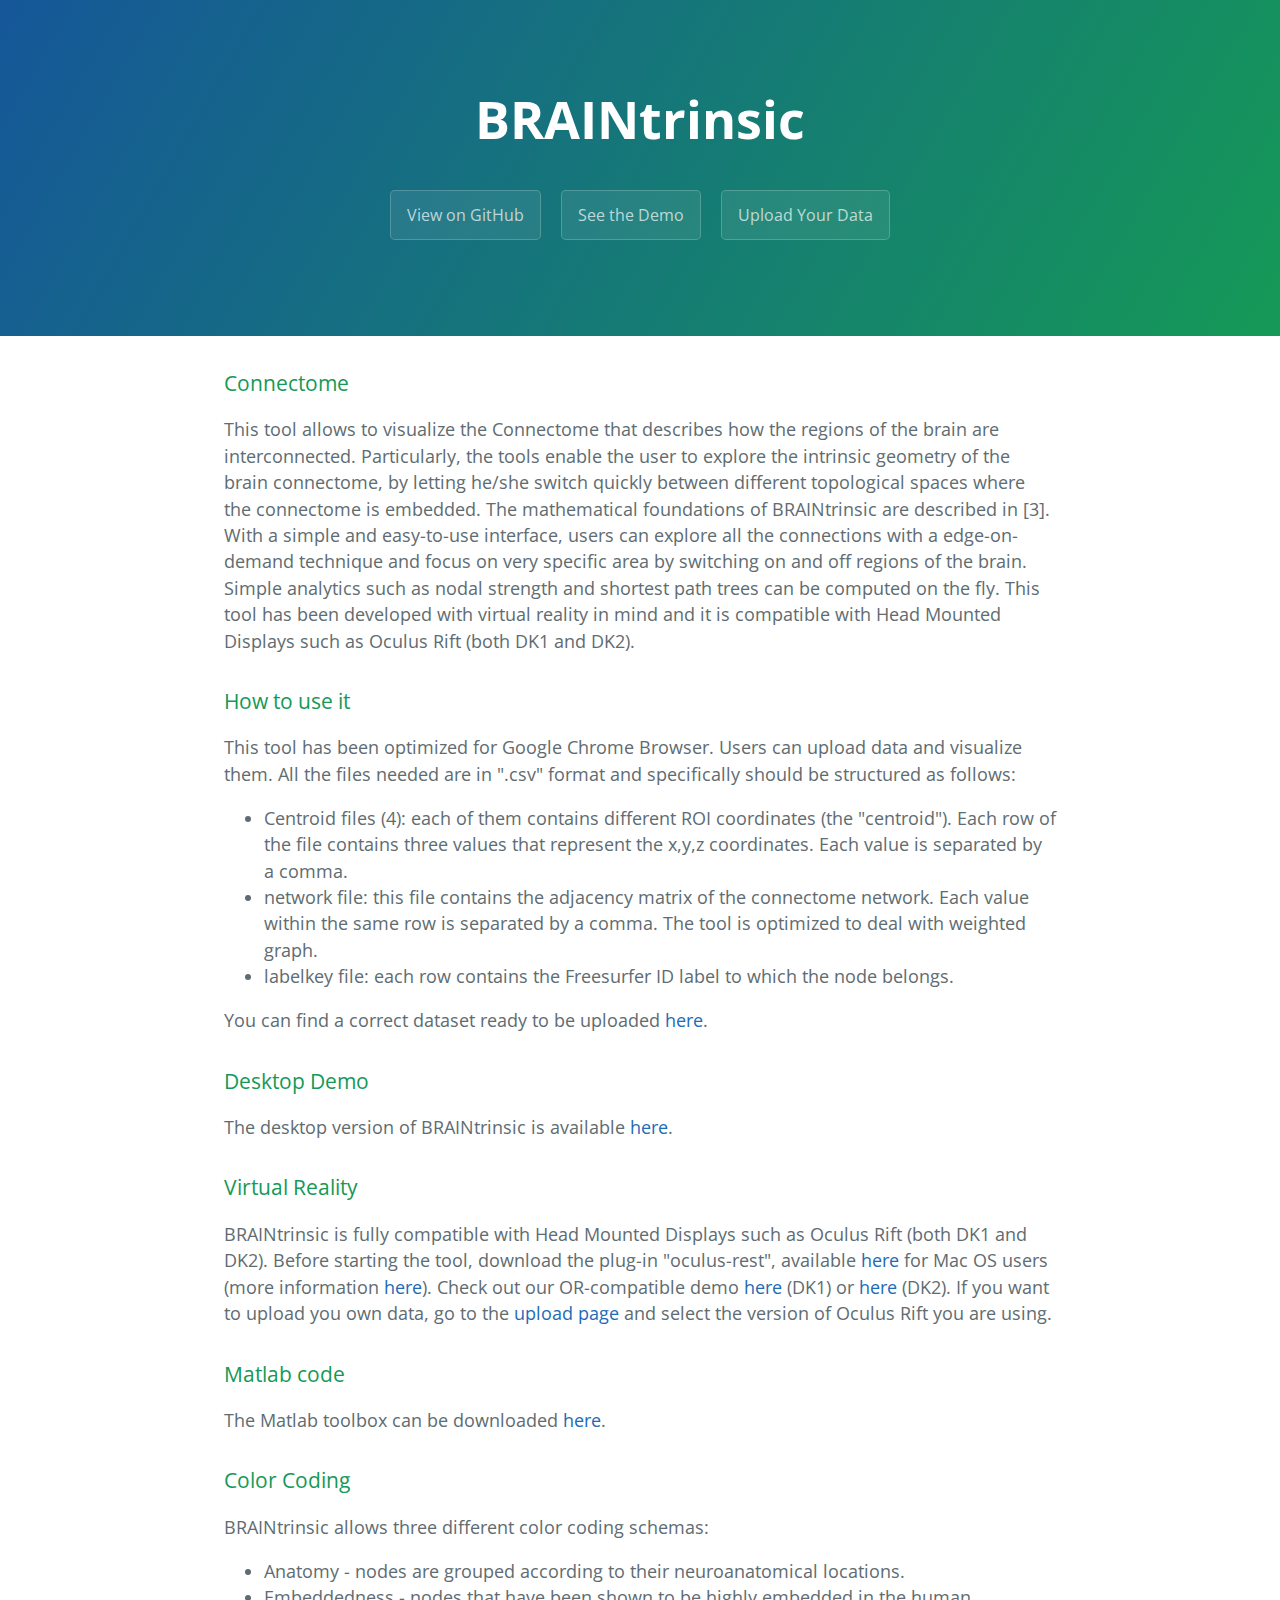
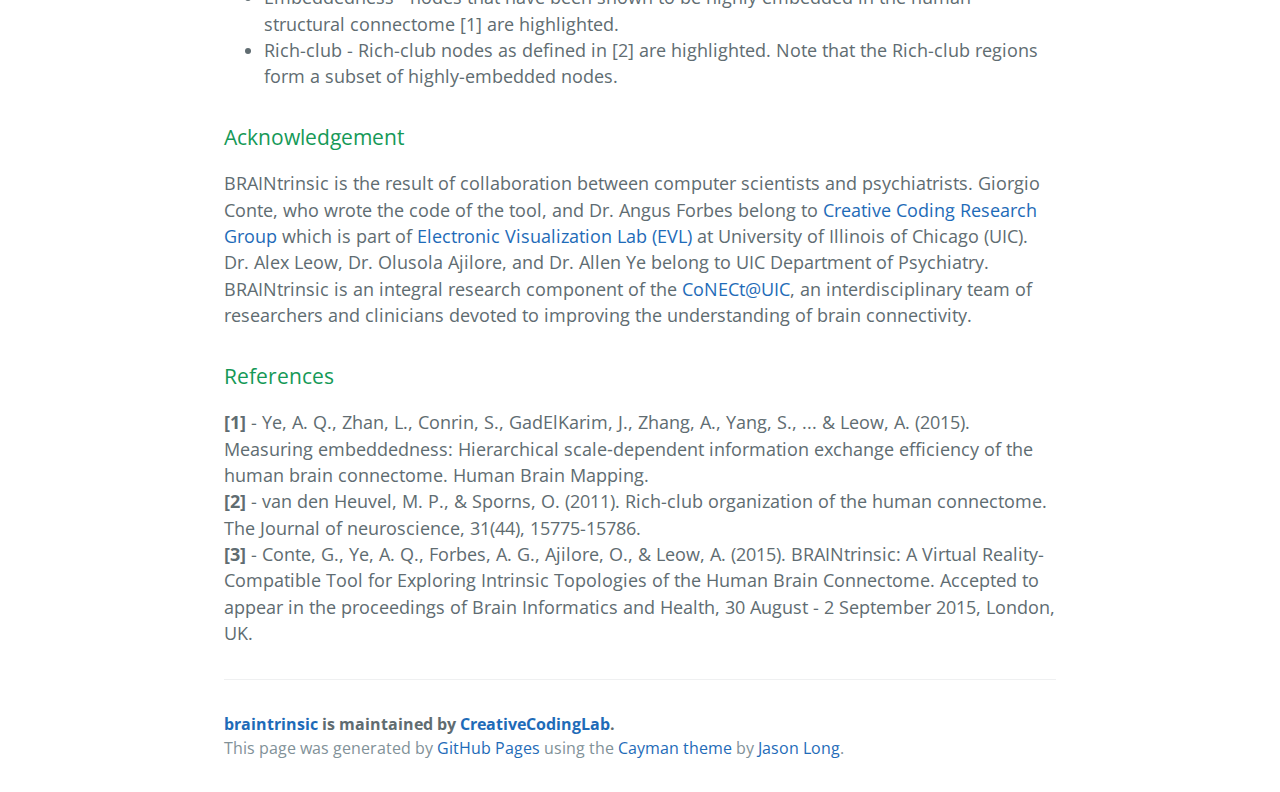
<file: index.html>
<!DOCTYPE html>
<html lang="en-us">
  <head>
    <meta charset="UTF-8">
    <title>braintrinsic by CreativeCodingLab</title>
    <meta name="viewport" content="width=device-width, initial-scale=1">
    <link rel="stylesheet" type="text/css" href="stylesheets/normalize.css" media="screen">
    <link href='http://fonts.googleapis.com/css?family=Open+Sans:400,700' rel='stylesheet' type='text/css'>
    <link rel="stylesheet" type="text/css" href="stylesheets/stylesheet.css" media="screen">
    <link rel="stylesheet" type="text/css" href="stylesheets/github-light.css" media="screen">

  </head>
  <body>

  <script>
      (function(i,s,o,g,r,a,m){i['GoogleAnalyticsObject']=r;i[r]=i[r]||function(){
          (i[r].q=i[r].q||[]).push(arguments)},i[r].l=1*new Date();a=s.createElement(o),
              m=s.getElementsByTagName(o)[0];a.async=1;a.src=g;m.parentNode.insertBefore(a,m)
      })(window,document,'script','//www.google-analytics.com/analytics.js','ga');

      ga('create', 'UA-67052687-1', 'auto');
      ga('send', 'pageview');

  </script>


    <section class="page-header">
      <h1 class="project-name">BRAINtrinsic</h1>
      <h2 class="project-tagline"></h2>
      <a href="https://github.com/CreativeCodingLab/BRAINtrinsic" class="btn">View on GitHub</a>
      <a onclick="location.href=this.href+'?dataset=Demo1&vr=0&load=0';return false;" href="visualization.html" class="btn">See the Demo</a>
      <a href="upload.html" class="btn">Upload Your Data</a>
    </section>

    <section class="main-content">
      <h3>
<a id="welcome-to-github-pages" class="anchor" href="#welcome-to-github-pages" aria-hidden="true"><span class="octicon octicon-link"></span></a>Connectome</h3>

<p>This tool allows to visualize the Connectome that describes how the regions of the brain are interconnected.
    Particularly, the tools enable the user to explore the intrinsic geometry of the brain connectome, by letting he/she switch
    quickly between different topological spaces where the connectome is embedded.
    The mathematical foundations of BRAINtrinsic are described in [3].
    With a simple and easy-to-use interface, users can explore all the connections with a edge-on-demand technique and focus on
    very specific area by switching on and off regions of the brain. Simple analytics such as nodal strength and shortest path
    trees can be computed on the fly. This tool has been developed with virtual reality in mind and it is compatible with
    Head Mounted Displays such as Oculus Rift (both DK1 and DK2).</p>

<h3>
<a id="designer-templates" class="anchor" href="#designer-templates" aria-hidden="true"><span class="octicon octicon-link"></span></a>How to use it</h3>

<p> This tool has been optimized for Google Chrome Browser.
    Users can upload data and visualize them. All the files needed are in ".csv" format and specifically should be structured as follows:
    <ul>
        <li>Centroid files (4): each of them contains different ROI coordinates (the "centroid"). Each row of the file contains three values that represent the x,y,z coordinates. Each value is separated by a comma.</li>
        <li>network file: this file contains the adjacency matrix of the connectome network. Each value within the same row is separated by a comma. The tool is optimized to deal with weighted graph.</li>
        <li>labelkey file: each row contains the Freesurfer ID label to which the node belongs.</li>
    </ul>
    You can find a correct dataset ready to be uploaded <a href="https://github.com/CreativeCodingLab/BRAINtrinsic/tree/gh-pages/data/Demo1">here</a>.
</p>

<h3>
<a id="demo" class="anchor" href="#designer-templates" aria-hidden="true"><span class="octicon octicon-link"></span></a>Desktop Demo</h3>
<p>
    The desktop version of BRAINtrinsic is available <a onclick="location.href=this.href+'?dataset=Demo1&vr=0&load=0';return false;" href="visualization.html">here</a>.
</p>

<h3>
    <a id="vr" class="anchor" href="#designer-templates" aria-hidden="true"><span class="octicon octicon-link"></span></a>Virtual Reality</h3>
        <p>
            BRAINtrinsic is fully compatible with Head Mounted Displays such as Oculus Rift (both DK1 and DK2). Before starting the tool, download the plug-in "oculus-rest", available <a href="https://github.com/CreativeCodingLab/BRAINtrinsic/blob/gh-pages/oculus-rest">here</a> for Mac OS users (more information <a href="https://github.com/msfeldstein/oculus-rest">here</a>).
            Check out our OR-compatible demo <a onclick="location.href=this.href+'?dataset=Demo1&vr=1&load=0';return false;" href="visualization.html">here</a> (DK1) or <a onclick="location.href=this.href+'?dataset=Demo1&vr=2&load=0';return false;" href="visualization.html">here</a> (DK2).
            If you want to upload you own data, go to the <a href="http://creativecodinglab.github.io/BRAINtrinsic/upload.html">upload page</a> and select the version of Oculus Rift you are using.
        </p>
<h3>
    <a id="matlab-code" class="anchor" href="#designer-templates" aria-hidden="true"><span class="octicon octicon-link"></span></a>Matlab code</h3>
        <p>
            The Matlab toolbox can be downloaded <a href="https://github.com/CreativeCodingLab/BRAINtrinsic/tree/master/Matlab%20toolbox">here</a>.
        </p>

<h3>
    <a id="color coding" class="anchor" href="#designer-templates" aria-hidden="true"><span class="octicon octicon-link"></span></a>Color Coding</h3>
        <p>
            BRAINtrinsic allows three different color coding schemas:
            <ul>
                <li>Anatomy - nodes are grouped according to their neuroanatomical locations.</li>
                <li>Embeddedness - nodes that have been shown to be highly embedded in the human structural connectome [1] are highlighted.</li>
                <li>Rich-club - Rich-club nodes as defined in [2] are highlighted. Note that the Rich-club regions form a subset of highly-embedded nodes.</li>
            </ul>
        </p>


<h3>
    <a id="authors-and-contributors" class="anchor" href="#authors-and-contributors" aria-hidden="true"><span class="octicon octicon-link"></span></a>Acknowledgement</h3>

<p>BRAINtrinsic is the result of collaboration between computer scientists and psychiatrists. Giorgio Conte, who wrote the code of the tool, and Dr. Angus Forbes belong to <a href=" https://www.evl.uic.edu/creativecoding/")>Creative Coding Research Group</a>
    which is part of <a href="https://www.evl.uic.edu">Electronic Visualization Lab (EVL)</a> at University of Illinois of Chicago (UIC).
    Dr. Alex Leow, Dr. Olusola Ajilore, and Dr. Allen Ye belong to UIC Department of Psychiatry.
    BRAINtrinsic is an integral research component of the <a href="http://conect.brain.uic.edu/home">CoNECt@UIC</a>, an interdisciplinary team of researchers and clinicians devoted to improving the understanding of brain connectivity.
</p>

<h3>
    <a id="references" class="anchor" href="#authors-and-contributors" aria-hidden="true"><span class="octicon octicon-link"></span></a>References</h3>
<p>
    <b>[1]</b> - Ye, A. Q., Zhan, L., Conrin, S., GadElKarim, J., Zhang, A., Yang, S., ... & Leow, A. (2015). Measuring embeddedness: Hierarchical scale‐dependent information exchange efficiency of the human brain connectome. Human Brain Mapping.<br/>
    <b>[2]</b> - van den Heuvel, M. P., & Sporns, O. (2011). Rich-club organization of the human connectome. The Journal of neuroscience, 31(44), 15775-15786.<br/>
    <b>[3]</b> - Conte, G., Ye, A. Q., Forbes, A. G., Ajilore, O., & Leow, A. (2015). BRAINtrinsic: A Virtual Reality-Compatible Tool for Exploring Intrinsic Topologies of the Human Brain Connectome. Accepted to appear in the proceedings of
    Brain Informatics and Health, 30 August - 2 September 2015, London, UK.

</p>



        <footer class="site-footer">
        <span class="site-footer-owner"><a href="https://github.com/CreativeCodingLab/BRAINtrinsic">braintrinsic</a> is maintained by <a href="https://github.com/CreativeCodingLab">CreativeCodingLab</a>.</span>

        <span class="site-footer-credits">This page was generated by <a href="https://pages.github.com">GitHub Pages</a> using the <a href="https://github.com/jasonlong/cayman-theme">Cayman theme</a> by <a href="https://twitter.com/jasonlong">Jason Long</a>.</span>
      </footer>

    </section>

  
  </body>
</html>
</file>
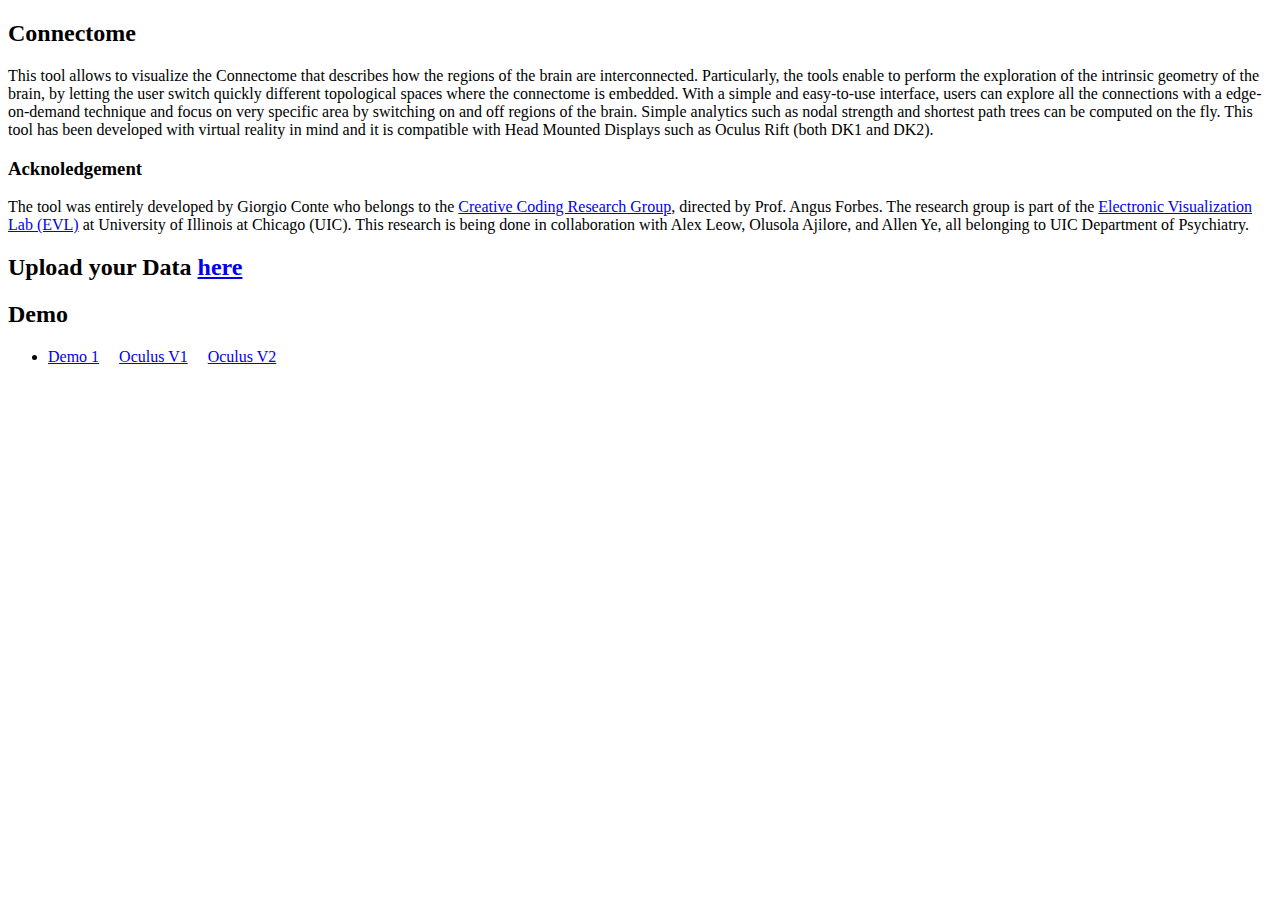
<file: index_vis.html>
<!DOCTYPE html>
<html>
<head lang="en">
    <meta charset="UTF-8">
    <title>Brain Vis</title>
</head>

<script type="text/javascript" src="js/utils/parsingData.js"></script>
<script src="js/external-libraries/queue.js"></script>
<script>

    loadVisualization = function (folderName) {
        queue()
                .defer(setFolder,folderName)
                .awaitAll( function() {
                    console.log(folder);

                    //document.location.href = "visualization.html";
                });
    }

</script>


<body>

<h2>Connectome</h2>
This tool allows to visualize the Connectome that describes how the regions of the brain are interconnected.
Particularly, the tools enable to perform the exploration of the intrinsic geometry of the brain, by letting the user
switch quickly different topological spaces where the connectome is embedded.
With a simple and easy-to-use interface, users can explore all the connections with a edge-on-demand technique and focus on
very specific area by switching on and off regions of the brain. Simple analytics such as nodal strength and shortest path
trees can be computed on the fly. This tool has been developed with virtual reality in mind and it is compatible with
Head Mounted Displays such as Oculus Rift (both DK1 and DK2).

<h3>Acknoledgement</h3>
The tool was entirely developed by Giorgio Conte who belongs to the <a href="https://www.evl.uic.edu/creativecoding/">Creative Coding Research Group</a>, directed by Prof.
Angus Forbes. The research group is part of the <a href="https://www.evl.uic.edu">Electronic Visualization Lab (EVL)</a>  at University of Illinois at Chicago (UIC).
This research is being done in collaboration with Alex Leow, Olusola Ajilore, and Allen Ye, all belonging to UIC Department of Psychiatry.

<h2>Upload your Data <a href="upload.html">here</a> </h2>


<h2>Demo</h2>

<ul>
    <li>
        <a onclick="location.href=this.href+'?dataset=Demo1&vr=0&load=0';return false;" href="visualization.html">Demo 1</a>
        &nbsp&nbsp&nbsp
        <a onclick="location.href=this.href+'?dataset=Demo1&vr=1&load=0';return false;" href="visualization.html">Oculus V1</a>
        &nbsp&nbsp&nbsp
        <a onclick="location.href=this.href+'?dataset=Demo1&vr=2&load=0';return false;" href="visualization.html">Oculus V2</a>
    </li>
</ul>

</body>
</html>
</file>
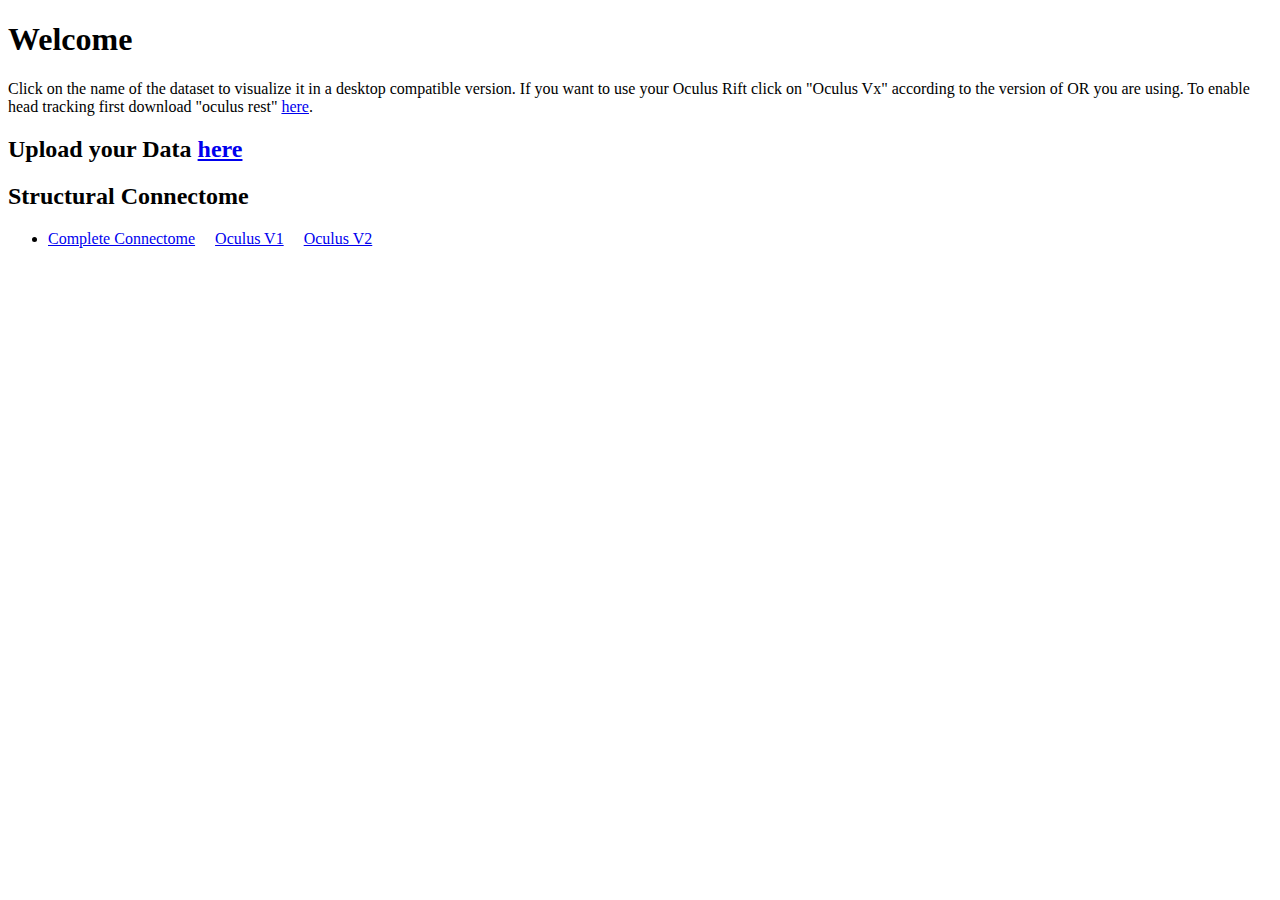
<file: index_vr.html>
<!DOCTYPE html>
<html>
<head lang="en">
    <meta charset="UTF-8">
    <title>Brain Vis</title>
</head>

<script type="text/javascript" src="js/utils/parsingData.js"></script>
<script src="js/external-libraries/queue.js"></script>
<script>

    loadVisualization = function (folderName) {
        queue()
                .defer(setFolder,folderName)
                .awaitAll( function() {
                     console.log(folder);
                });
    }

</script>

<body>
<h1>Welcome</h1>
Click on the name of the dataset to visualize it in a desktop compatible version. If you want to use your Oculus Rift click on
"Oculus Vx" according to the version of OR you are using. To enable head tracking first download "oculus rest"
<a href="https://github.com/possan/oculus-rest/">here</a>.

<h2>Upload your Data <a href="upload.html">here</a> </h2>

<h2>Structural Connectome</h2>

<ul>
    <li>
        <a onclick="location.href=this.href+'?dataset=Demo1&vr=0&load=0';return false;" href="visualization.html">Complete Connectome</a>
        &nbsp&nbsp&nbsp
        <a onclick="location.href=this.href+'?dataset=Demo1&vr=1&load=0';return false;" href="visualization.html">Oculus V1</a>
        &nbsp&nbsp&nbsp
        <a onclick="location.href=this.href+'?dataset=Demo1&vr=2&load=0';return false;" href="visualization.html">Oculus V2</a>
    </li>
</ul>

</body>
</html>
</file>
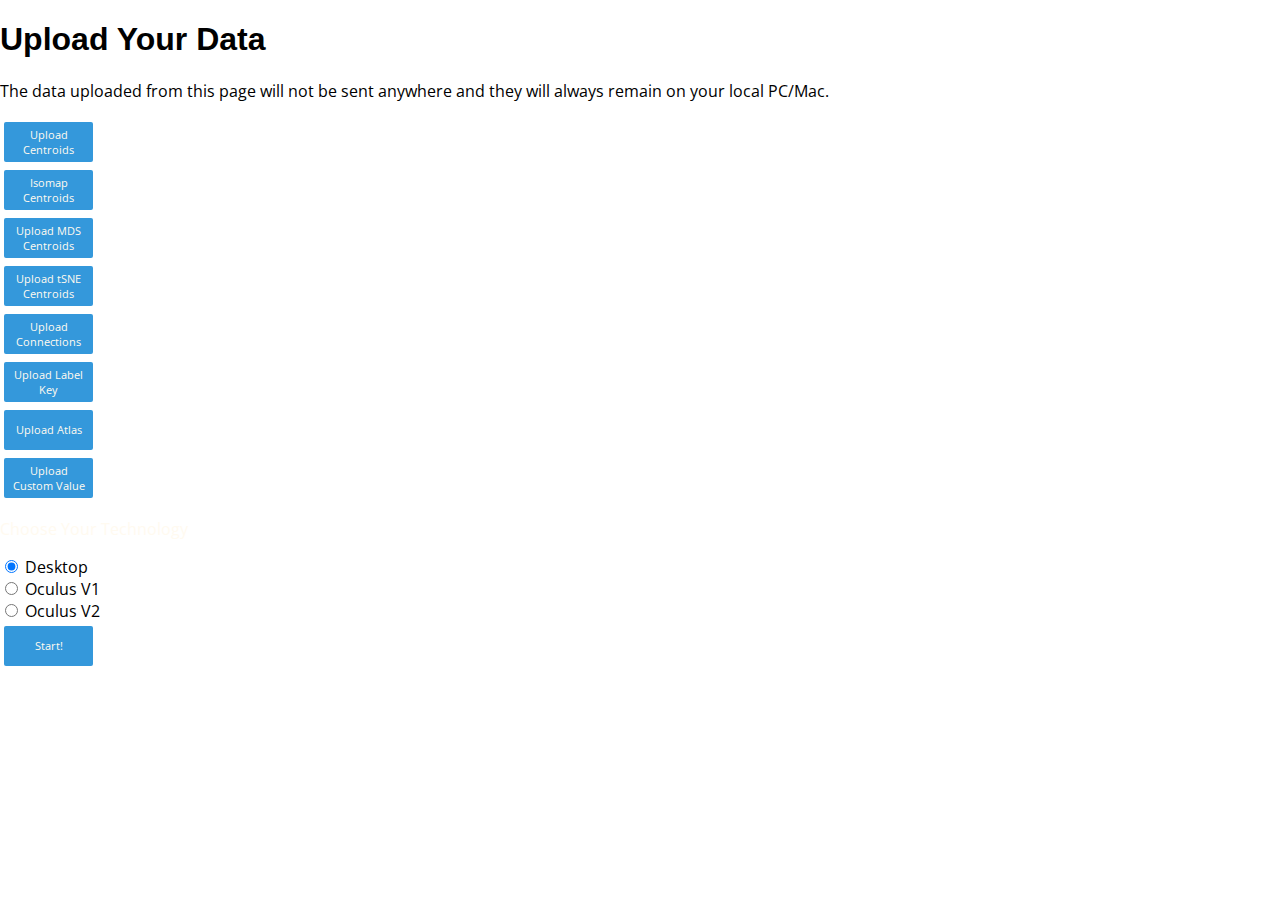
<file: upload.html>
<!DOCTYPE html>
<html xmlns="http://www.w3.org/1999/html">
<head lang="en">
    <meta charset="UTF-8">
    <title>Upload Your Data</title>
    <!-- Fonts -->
    <link href='//fonts.googleapis.com/css?family=Open+Sans:300italic,400italic,600italic,700italic,800italic,400,300,600,700,800' rel='stylesheet' type='text/css'/>

    <!-- Styles -->
    <link href="style/style.css" rel="stylesheet" type="text/css" />
    <link rel="stylesheet" type="text/css" href="style/themes/message_default.css">

    <!-- Scripts -->
    <script type="text/javascript" src="js/external-libraries/three.min.js"></script>
    <script type="text/javascript"  src="js/external-libraries/TrackballControls.js"></script>
    <script  type="text/javascript" src="js/external-libraries/papaparse.js"></script>
    <script type="text/javascript" src="js/external-libraries/oculusRiftEffect.js"></script>
    <script type="text/javascript" src="js/external-libraries/Projector.js"></script>
    <script type="text/javascript" src="js/utils/Dijkstra.js"></script>

    <script src="js/external-libraries/OculusControls.js"></script>
    <script src="js/external-libraries/queue.js"></script>
    <script src="js/external-libraries/d3.js" ></script>
    <script type = "text/javascript" src = "js/utils/scale.js"></script>
    <script src="js/external-libraries/jQuery.js"></script>
    <script src="js/utils/parsingData.js"></script>
    <script type = "text/javascript" src="js/external-libraries/colorbrewer.js"></script>
    <script type = "text/javascript" src ="js/utils/BCT.js"></script>
    <script src="js/graphics.js"></script>
    <script src="js/GUI.js"></script>
    <script src="js/model.js"></script>
    <script type="text/javascript" src="js/graphicsUtils.js"></script>
    <script src = "js/external-libraries/message.js"></script>
    <script src = "js/utils/upload.js"></script>
    <script src = "js/indexedDB.js"></script>
    <script >
        document.addEventListener("DOMContentLoaded", function(){

            if("indexedDB" in window) {
                idbSupported = true;
            } else{
                alert("This browser is not supporting indexedDB, so the application may not work correctly.")
            }

            if(idbSupported) {

                var deleteRequest = indexedDB.deleteDatabase('db');

                deleteRequest.onsuccess = function(e){
                    console.log("db deleted successfully");
                }

                var openRequest = indexedDB.open("db",1);

                openRequest.onupgradeneeded = function(e) {
                    console.log("Upgrading...");
                    console.log("running onupgradeneeded");
                    var thisDB = e.target.result;

                    if(!thisDB.objectStoreNames.contains("locations")) {
                        thisDB.createObjectStore("locations");
                    }

                };

                openRequest.onsuccess = function(e) {
                    console.log("Success!");
                    db = e.target.result;
                };

                openRequest.onerror = function(e) {
                    console.log("Error");
                    console.dir(e);
                };

            }

        },false);


    </script>

</head>
<body>
<h1>Upload Your Data</h1>

<div class = "menu" id  = 'full'>
    <p id="black">
        The data uploaded from this page will not be sent anywhere and they will always remain on your local PC/Mac.
    </p>

    <button type = 'button' id = 'anatomyBtn'>
        <input id = 'anatomyCentroids' type = 'file' onchange="uploadAnatomyCentroids()">Upload Centroids</input>
    </button>
    <br>


    <button type = 'button' id = 'isomapBtn'>
        <input id = 'isomapCentroid' type = 'file' onchange="uploadIsomapCentroids()">Isomap Centroids</input>
    </button>

    <br>


    <button type = 'button' id = 'mdsBtn'>
        <input id = 'mdsCentroid' type = 'file' onchange="uploadMDSCentroids()">Upload MDS Centroids</input>
    </button>
    <br>

    <button type = 'button' id = 'tsneBtn'>
        <input id = 'tsneCentroid' type = 'file' onchange="uploadtSNECentroids()">Upload tSNE Centroids</input>
    </button>

    <br>

    <button type = 'button' id = 'connectionsBtn'>
        <input id = 'anatomyConnections' type = 'file' onchange="uploadNormalConnections()">Upload Connections</input>
    </button>

    <br>

    <button type = 'button' id = 'labelKeyBtn'>
        <input id = 'labelkey' type = 'file' onchange="uploadLabelKey()">Upload Label Key</input>
    </button>

    <br>

    <button type = 'button' id = 'atlasBtn'>
        <input id = 'atlas' type = 'file' onchange="uploadAtlas()">Upload Atlas</input>
    </button>

    <br>

    <button type = 'button' id = 'customMetricBtn'>
        <input id = 'customMetric' type = 'file' onchange="uploadCustomMetric()">Upload Custom Value</input>
    </button>



    <p>Choose Your Technology</p>

    <input id="desktop" type="radio" name="technology" value="0" checked="true">
    <label class="label" for="desktop" color = "black">Desktop</label>
    <br>
    <input id="oculusv1" type="radio" name="technology" value="1">
    <label class="label" for="oculusv1">Oculus V1</label>
    <br>
    <input   id="oculusv2" type="radio" name="technology" value="2">
    <label class="label" for="oculusv2">Oculus V2</label>
    <br>

    <button type = 'button' onclick="start()">
        Start!
    </button>

</div>


</body>
</html>
</file>
<file: stylesheets/stylesheet.css>
* {
  box-sizing: border-box; }

body {
  padding: 0;
  margin: 0;
  font-family: "Open Sans", "Helvetica Neue", Helvetica, Arial, sans-serif;
  font-size: 16px;
  line-height: 1.5;
  color: #606c71; }

a {
  color: #1e6bb8;
  text-decoration: none; }
  a:hover {
    text-decoration: underline; }

.btn {
  display: inline-block;
  margin-bottom: 1rem;
  color: rgba(255, 255, 255, 0.7);
  background-color: rgba(255, 255, 255, 0.08);
  border-color: rgba(255, 255, 255, 0.2);
  border-style: solid;
  border-width: 1px;
  border-radius: 0.3rem;
  transition: color 0.2s, background-color 0.2s, border-color 0.2s; }
  .btn + .btn {
    margin-left: 1rem; }

.btn:hover {
  color: rgba(255, 255, 255, 0.8);
  text-decoration: none;
  background-color: rgba(255, 255, 255, 0.2);
  border-color: rgba(255, 255, 255, 0.3); }

@media screen and (min-width: 64em) {
  .btn {
    padding: 0.75rem 1rem; } }

@media screen and (min-width: 42em) and (max-width: 64em) {
  .btn {
    padding: 0.6rem 0.9rem;
    font-size: 0.9rem; } }

@media screen and (max-width: 42em) {
  .btn {
    display: block;
    width: 100%;
    padding: 0.75rem;
    font-size: 0.9rem; }
    .btn + .btn {
      margin-top: 1rem;
      margin-left: 0; } }

.page-header {
  color: #fff;
  text-align: center;
  background-color: #159957;
  background-image: linear-gradient(120deg, #155799, #159957); }

@media screen and (min-width: 64em) {
  .page-header {
    padding: 5rem 6rem; } }

@media screen and (min-width: 42em) and (max-width: 64em) {
  .page-header {
    padding: 3rem 4rem; } }

@media screen and (max-width: 42em) {
  .page-header {
    padding: 2rem 1rem; } }

.project-name {
  margin-top: 0;
  margin-bottom: 0.1rem; }

@media screen and (min-width: 64em) {
  .project-name {
    font-size: 3.25rem; } }

@media screen and (min-width: 42em) and (max-width: 64em) {
  .project-name {
    font-size: 2.25rem; } }

@media screen and (max-width: 42em) {
  .project-name {
    font-size: 1.75rem; } }

.project-tagline {
  margin-bottom: 2rem;
  font-weight: normal;
  opacity: 0.7; }

@media screen and (min-width: 64em) {
  .project-tagline {
    font-size: 1.25rem; } }

@media screen and (min-width: 42em) and (max-width: 64em) {
  .project-tagline {
    font-size: 1.15rem; } }

@media screen and (max-width: 42em) {
  .project-tagline {
    font-size: 1rem; } }

.main-content :first-child {
  margin-top: 0; }
.main-content img {
  max-width: 100%; }
.main-content h1, .main-content h2, .main-content h3, .main-content h4, .main-content h5, .main-content h6 {
  margin-top: 2rem;
  margin-bottom: 1rem;
  font-weight: normal;
  color: #159957; }
.main-content p {
  margin-bottom: 1em; }
.main-content code {
  padding: 2px 4px;
  font-family: Consolas, "Liberation Mono", Menlo, Courier, monospace;
  font-size: 0.9rem;
  color: #383e41;
  background-color: #f3f6fa;
  border-radius: 0.3rem; }
.main-content pre {
  padding: 0.8rem;
  margin-top: 0;
  margin-bottom: 1rem;
  font: 1rem Consolas, "Liberation Mono", Menlo, Courier, monospace;
  color: #567482;
  word-wrap: normal;
  background-color: #f3f6fa;
  border: solid 1px #dce6f0;
  border-radius: 0.3rem; }
  .main-content pre > code {
    padding: 0;
    margin: 0;
    font-size: 0.9rem;
    color: #567482;
    word-break: normal;
    white-space: pre;
    background: transparent;
    border: 0; }
.main-content .highlight {
  margin-bottom: 1rem; }
  .main-content .highlight pre {
    margin-bottom: 0;
    word-break: normal; }
.main-content .highlight pre, .main-content pre {
  padding: 0.8rem;
  overflow: auto;
  font-size: 0.9rem;
  line-height: 1.45;
  border-radius: 0.3rem; }
.main-content pre code, .main-content pre tt {
  display: inline;
  max-width: initial;
  padding: 0;
  margin: 0;
  overflow: initial;
  line-height: inherit;
  word-wrap: normal;
  background-color: transparent;
  border: 0; }
  .main-content pre code:before, .main-content pre code:after, .main-content pre tt:before, .main-content pre tt:after {
    content: normal; }
.main-content ul, .main-content ol {
  margin-top: 0; }
.main-content blockquote {
  padding: 0 1rem;
  margin-left: 0;
  color: #819198;
  border-left: 0.3rem solid #dce6f0; }
  .main-content blockquote > :first-child {
    margin-top: 0; }
  .main-content blockquote > :last-child {
    margin-bottom: 0; }
.main-content table {
  display: block;
  width: 100%;
  overflow: auto;
  word-break: normal;
  word-break: keep-all; }
  .main-content table th {
    font-weight: bold; }
  .main-content table th, .main-content table td {
    padding: 0.5rem 1rem;
    border: 1px solid #e9ebec; }
.main-content dl {
  padding: 0; }
  .main-content dl dt {
    padding: 0;
    margin-top: 1rem;
    font-size: 1rem;
    font-weight: bold; }
  .main-content dl dd {
    padding: 0;
    margin-bottom: 1rem; }
.main-content hr {
  height: 2px;
  padding: 0;
  margin: 1rem 0;
  background-color: #eff0f1;
  border: 0; }

@media screen and (min-width: 64em) {
  .main-content {
    max-width: 64rem;
    padding: 2rem 6rem;
    margin: 0 auto;
    font-size: 1.1rem; } }

@media screen and (min-width: 42em) and (max-width: 64em) {
  .main-content {
    padding: 2rem 4rem;
    font-size: 1.1rem; } }

@media screen and (max-width: 42em) {
  .main-content {
    padding: 2rem 1rem;
    font-size: 1rem; } }

.site-footer {
  padding-top: 2rem;
  margin-top: 2rem;
  border-top: solid 1px #eff0f1; }

.site-footer-owner {
  display: block;
  font-weight: bold; }

.site-footer-credits {
  color: #819198; }

@media screen and (min-width: 64em) {
  .site-footer {
    font-size: 1rem; } }

@media screen and (min-width: 42em) and (max-width: 64em) {
  .site-footer {
    font-size: 1rem; } }

@media screen and (max-width: 42em) {
  .site-footer {
    font-size: 0.9rem; } }
</file>
<file: stylesheets/github-light.css>
/*
   Copyright 2014 GitHub Inc.

   Licensed under the Apache License, Version 2.0 (the "License");
   you may not use this file except in compliance with the License.
   You may obtain a copy of the License at

       http://www.apache.org/licenses/LICENSE-2.0

   Unless required by applicable law or agreed to in writing, software
   distributed under the License is distributed on an "AS IS" BASIS,
   WITHOUT WARRANTIES OR CONDITIONS OF ANY KIND, either express or implied.
   See the License for the specific language governing permissions and
   limitations under the License.

*/

.pl-c /* comment */ {
  color: #969896;
}

.pl-c1      /* constant, markup.raw, meta.diff.header, meta.module-reference, meta.property-name, support, support.constant, support.variable, variable.other.constant */,
.pl-s .pl-v /* string variable */ {
  color: #0086b3;
}

.pl-e  /* entity */,
.pl-en /* entity.name */ {
  color: #795da3;
}

.pl-s .pl-s1 /* string source */,
.pl-smi      /* storage.modifier.import, storage.modifier.package, storage.type.java, variable.other, variable.parameter.function */ {
  color: #333;
}

.pl-ent /* entity.name.tag */ {
  color: #63a35c;
}

.pl-k /* keyword, storage, storage.type */ {
  color: #a71d5d;
}

.pl-pds              /* punctuation.definition.string, string.regexp.character-class */,
.pl-s                /* string */,
.pl-s .pl-pse .pl-s1 /* string punctuation.section.embedded source */,
.pl-sr               /* string.regexp */,
.pl-sr .pl-cce       /* string.regexp constant.character.escape */,
.pl-sr .pl-sra       /* string.regexp string.regexp.arbitrary-repitition */,
.pl-sr .pl-sre       /* string.regexp source.ruby.embedded */ {
  color: #183691;
}

.pl-v /* variable */ {
  color: #ed6a43;
}

.pl-id /* invalid.deprecated */ {
  color: #b52a1d;
}

.pl-ii /* invalid.illegal */ {
  background-color: #b52a1d;
  color: #f8f8f8;
}

.pl-sr .pl-cce /* string.regexp constant.character.escape */ {
  color: #63a35c;
  font-weight: bold;
}

.pl-ml /* markup.list */ {
  color: #693a17;
}

.pl-mh        /* markup.heading */,
.pl-mh .pl-en /* markup.heading entity.name */,
.pl-ms        /* meta.separator */ {
  color: #1d3e81;
  font-weight: bold;
}

.pl-mq /* markup.quote */ {
  color: #008080;
}

.pl-mi /* markup.italic */ {
  color: #333;
  font-style: italic;
}

.pl-mb /* markup.bold */ {
  color: #333;
  font-weight: bold;
}

.pl-md /* markup.deleted, meta.diff.header.from-file */ {
  background-color: #ffecec;
  color: #bd2c00;
}

.pl-mi1 /* markup.inserted, meta.diff.header.to-file */ {
  background-color: #eaffea;
  color: #55a532;
}

.pl-mdr /* meta.diff.range */ {
  color: #795da3;
  font-weight: bold;
}

.pl-mo /* meta.output */ {
  color: #1d3e81;
}
</file>
<file: style/style.css>
body {
    margin: 0;
    font-family: 'Fjord', sans-serif;
}

button{
    background-color: #3498db; /*rgb(197, 239, 247) ;*/
    border-width: 0px;
    text-align: center;
    -webkit-border-radius: 2px;
    font-family: 'Open Sans', sans-serif;
    font-size: 15px;
    color: floralwhite;
    font-weight: 400;
}

button:hover{
    background: #BDC3C7; /*rgb(82, 179, 217);*/
}


input[type="file"] {
    position: absolute;
    top: 0;
    left: 0;
    width: 100%;
    height: 100%;
    border: solid 2px #c9c9c9;
    background-color: red;
    transition: border 0.3s;
    -webkit-border-radius: 5;
    -moz-border-radius: 5;
    border-radius: 5px;
    font-family: 'Open Sans', sans-serif;
    opacity: 0;

}


button > input[type="checkbox"]{
    position: absolute;
    top: 0;
    left: 0;
    width: 100%;
    height: 100%;
    border: solid 2px #c9c9c9;
    background-color: red;
    transition: border 0.3s;
    -webkit-border-radius: 5;
    -moz-border-radius: 5;
    border-radius: 5px;
    font-family: 'Open Sans', sans-serif;
    opacity: 0;
}

.dhtmlx_button{
    margin-top:10px;
}

.menu{
    background-color:  rgba(46,36,33, 0.0);
    font-family: 'Open Sans', sans-serif;
    color: floralwhite;
}

.menu > button{
    position: relative;
    width : 89px;
    height: 40px;
    margin: 4px;
    font-size: 11px;
}

.load{
    background-color: green;
}

#canvas {
    width: 100%;
    height: 100%;
    z-index: 1;
}

#legend {
    position: absolute;
    width: 200px;
    height: 200px;
    bottom: 10px;
    right: 10px;
    z-index: 2
}

#upload{
    position: absolute;
    width: 200px;
    height: 280px;
    top: 10px;
    left: 10px
}

#nodeInfoPanel{
    position: absolute;
    width: 300px;
    height: 130px;
    bottom: 10px;
    left: 10px;
    z-index: 2;
    color: antiquewhite;
}

#nodeInfoPanel > p{
    text-align:center;
    vertical-align: middle;
}

#edgeInfoPanel {
    position: absolute;
    width: 200px;
    height: 100px;
    top: 10px;
    right: 10px;
    z-index: 2
}

#rightFslLabels {
    overflow:auto;
    position: absolute;
    width: 200px;
    height: 100%;
    top: 10px;
    right: 10px;
    z-index: 2;
    display: none;
}

#leftFslLabels{
    overflow:auto;
    position: absolute;
    width: 200px;
    height: 100%;
    top: 10px;
    left: 10px;
    z-index: 2;
    display: none;
}

#search{
    position: absolute;
    width: 200px;
    height: 100px;
    top: 10px;
    right:300px;
    z-index: 2;
    display: none;
}

#full{
    height: 100%;
    min-height: 100%;
    top:0; right:0;
    bottom:0; left:0;
    background-color: white;
}

#black{
    color: #000000;
}

.label{
    color: black;
}
</file>
<file: style/themes/message_default.css>
.dhtmlx_message_area{
	position:fixed;
	right:5px;
	width:250px;
	z-index:1000;
}

.dhtmlx-info{
	min-width: 120px;
	min-height:20px;
	padding:4px 4px 4px 20px;
	font-family:Tahoma;
	z-index: 10000;

	margin:5px;
	margin-bottom:10px;

	-webkit-transition: all .5s ease;
    -moz-transition: all .5s ease;
    -o-transition: all .5s ease;
    transition: all .5s ease;
}
.dhtmlx-info.hidden{
	height:0px;
	min-height: 0px;
	padding-top:0px;
	padding-bottom:0px;
	border-width:0px;
	margin-top:0px;
	margin-bottom:0px;
	overflow:hidden;
}

.dhtmlx_modal_box{
	overflow:hidden;
	display: inline-block;
	min-width: 300px;
	width: 300px;
	text-align: center;
	position:fixed;

	background-color: #fff;
	background:-webkit-linear-gradient(top, #ffffff 1%, #d0d0d0 99%);
	background:-moz-linear-gradient(top, #ffffff 1%, #d0d0d0 99%);
	box-shadow: 0px 0px 14px #888;

	font-family: Tahoma;

	z-index:20000;

	border-radius:6px;
	border: 1px solid #ffffff;
}

.dhtmlx_popup_title{
	border-top-left-radius:5px;
	border-top-right-radius:5px;

	border-width:0px;
	
	background:url([data-uri]);
	background-image: -webkit-linear-gradient(top, #707070 1%, #3d3d3d 70%, #4c4c4c 97%, #393939 97%);
	background-image: -moz-linear-gradient(top, #707070 1%, #3d3d3d 70%, #4c4c4c 97%, #393939 97%);
}

.dhtmlx-info, .dhtmlx_popup_button, .dhtmlx_button{
	user-select: none;
	-webkit-user-select: none;
	-moz-user-select:-moz-none;

	cursor:pointer;
}

.dhtmlx_popup_text{
	overflow:hidden;
}

.dhtmlx_popup_controls{
	border-radius:6px;
	padding:5px;
}

.dhtmlx_popup_button, .dhtmlx_button{
	height: 30px;
	line-height:30px;

	display: inline-block;
	margin: 0 5px;
	border-radius: 6px;

	color:#FFF;
}
.dhtmlx_popup_button{
	min-width: 120px;
}

div.dhx_modal_cover {
	background-color:#000;
	cursor:default;

	filter:alpha(opacity = 20);
	opacity: 0.2;

	position: fixed;
	z-index:19999;
	left: 0px;		top: 0px;
	width: 100%;	height: 100%;

	border: none;
	zoom: 1;
}

.dhtmlx-info img, .dhtmlx_modal_box img{
	float:left;
	margin-right:20px;
}

.dhtmlx-alert-error .dhtmlx_popup_title, .dhtmlx-confirm-error .dhtmlx_popup_title{
	background: url([data-uri]);
}
.dhtmlx-alert-error, .dhtmlx-confirm-error {
	border: 1px solid #ff0000;
}

/*Skin section*/
.dhtmlx_button, .dhtmlx_popup_button{
	box-shadow: 0px 0px 4px #888;
	border:1px solid #838383;
}
.dhtmlx_button input, .dhtmlx_popup_button div{
	border:1px solid #FFF;
	background:url([data-uri]);
	background-image: -webkit-linear-gradient(top, #707070 1%, #3d3d3d 70%, #4c4c4c 99%);
	background-image: -moz-linear-gradient(top, #707070 1%, #3d3d3d 70%, #4c4c4c 99%);

	border-radius:6px;
	font-size:15px;
	font-weight:normal; 
	-moz-box-sizing:content-box;
	box-sizing:content-box;

	color:#fff; padding:0px; margin:0px;
	vertical-align:top;

	height:28px;
	line-height:28px;
}

.dhtmlx_button input:focus, .dhtmlx_button input:active, .dhtmlx_popup_button div:active, .dhtmlx_popup_button div:focus{

	background:url([data-uri]);
	background-image: -webkit-linear-gradient(top, #707070 1%, #4c4c4c 99%);
	background-image: -moz-linear-gradient(top, #707070 1%, #4c4c4c 99%);	
}
.dhtmlx_popup_title{
	color:#fff;
	text-shadow: 1px 1px #000;
	height:40px; line-height:40px;
	font-size:20px;
}
.dhtmlx_popup_text{
	margin:15px 15px 5px 15px;
	font-size:14px;
	color:#000;
	min-height:30px;
	border-radius:6px;
}


.dhtmlx-info, .dhtmlx-error{
	font-size:14px;
	color:#000;
	box-shadow: 0px 0px 10px #888;
	
	padding:0px;
	
  	background-color:#FFF;
	border-radius:3px;
	border:1px solid #ffffff;
}
.dhtmlx-info div{
	padding:5px 10px 5px 10px;
	background-color: #fff;

	border-radius:3px;
	border:1px solid #B8B8B8;
}
.dhtmlx-error{
	background-color: #d81b1b;
	border:1px solid #ff3c3c;
	box-shadow: 0px 0px 10px #000;
}
.dhtmlx-error div{
	background-color: #d81b1b;	
	border:1px solid #940000;
	color:#FFF;
}
</file>
